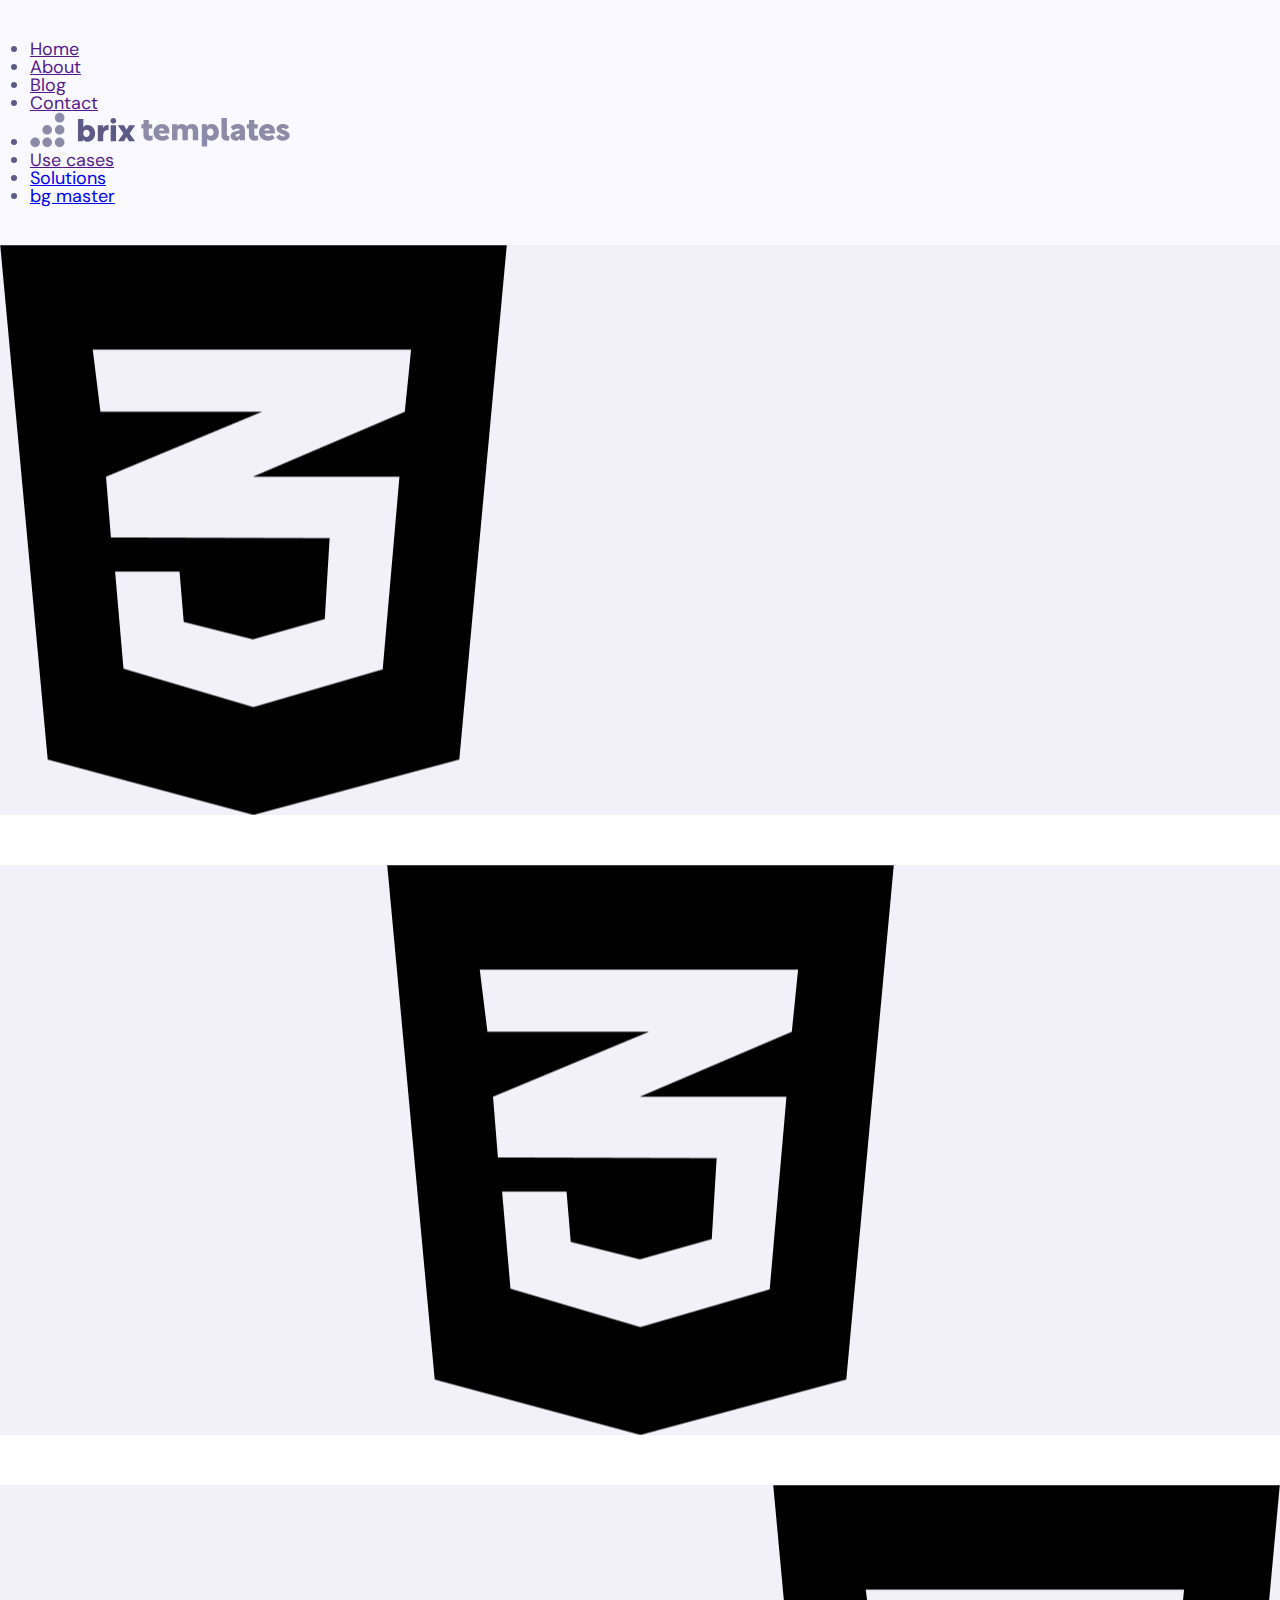
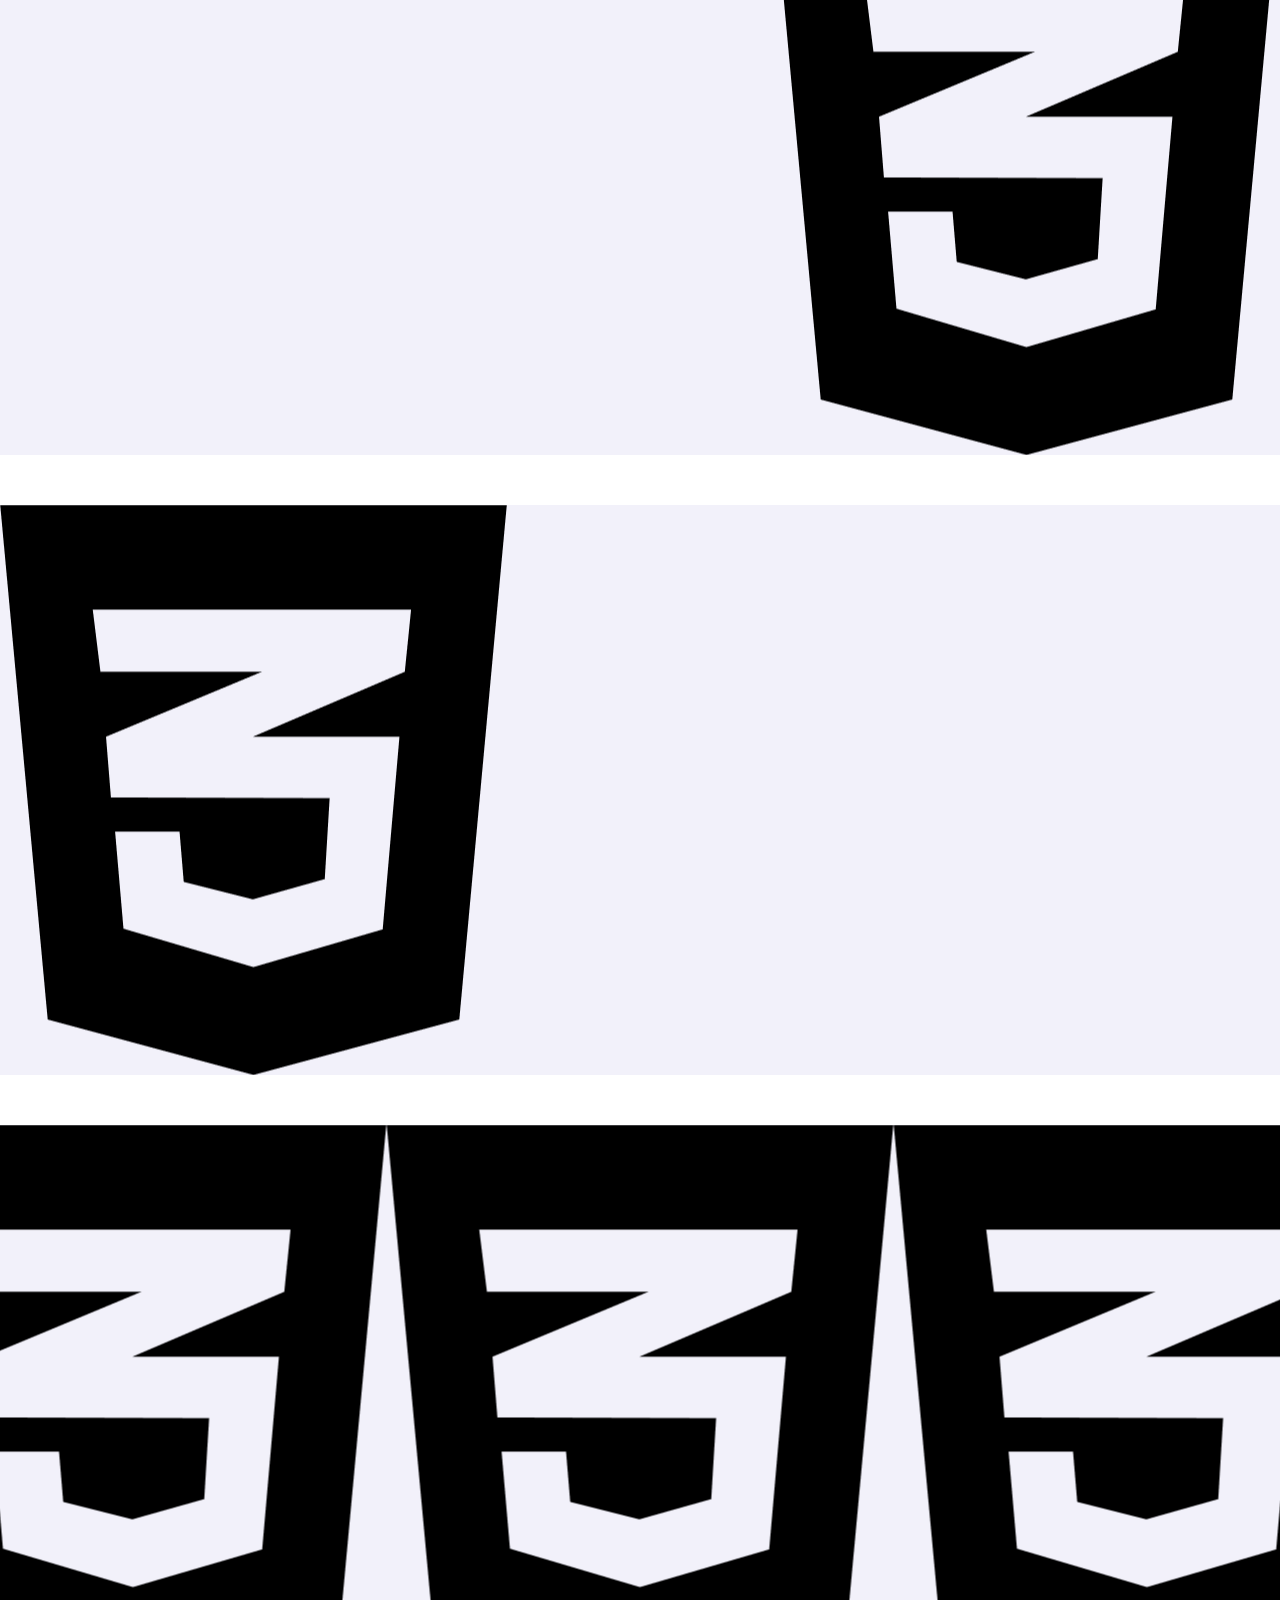
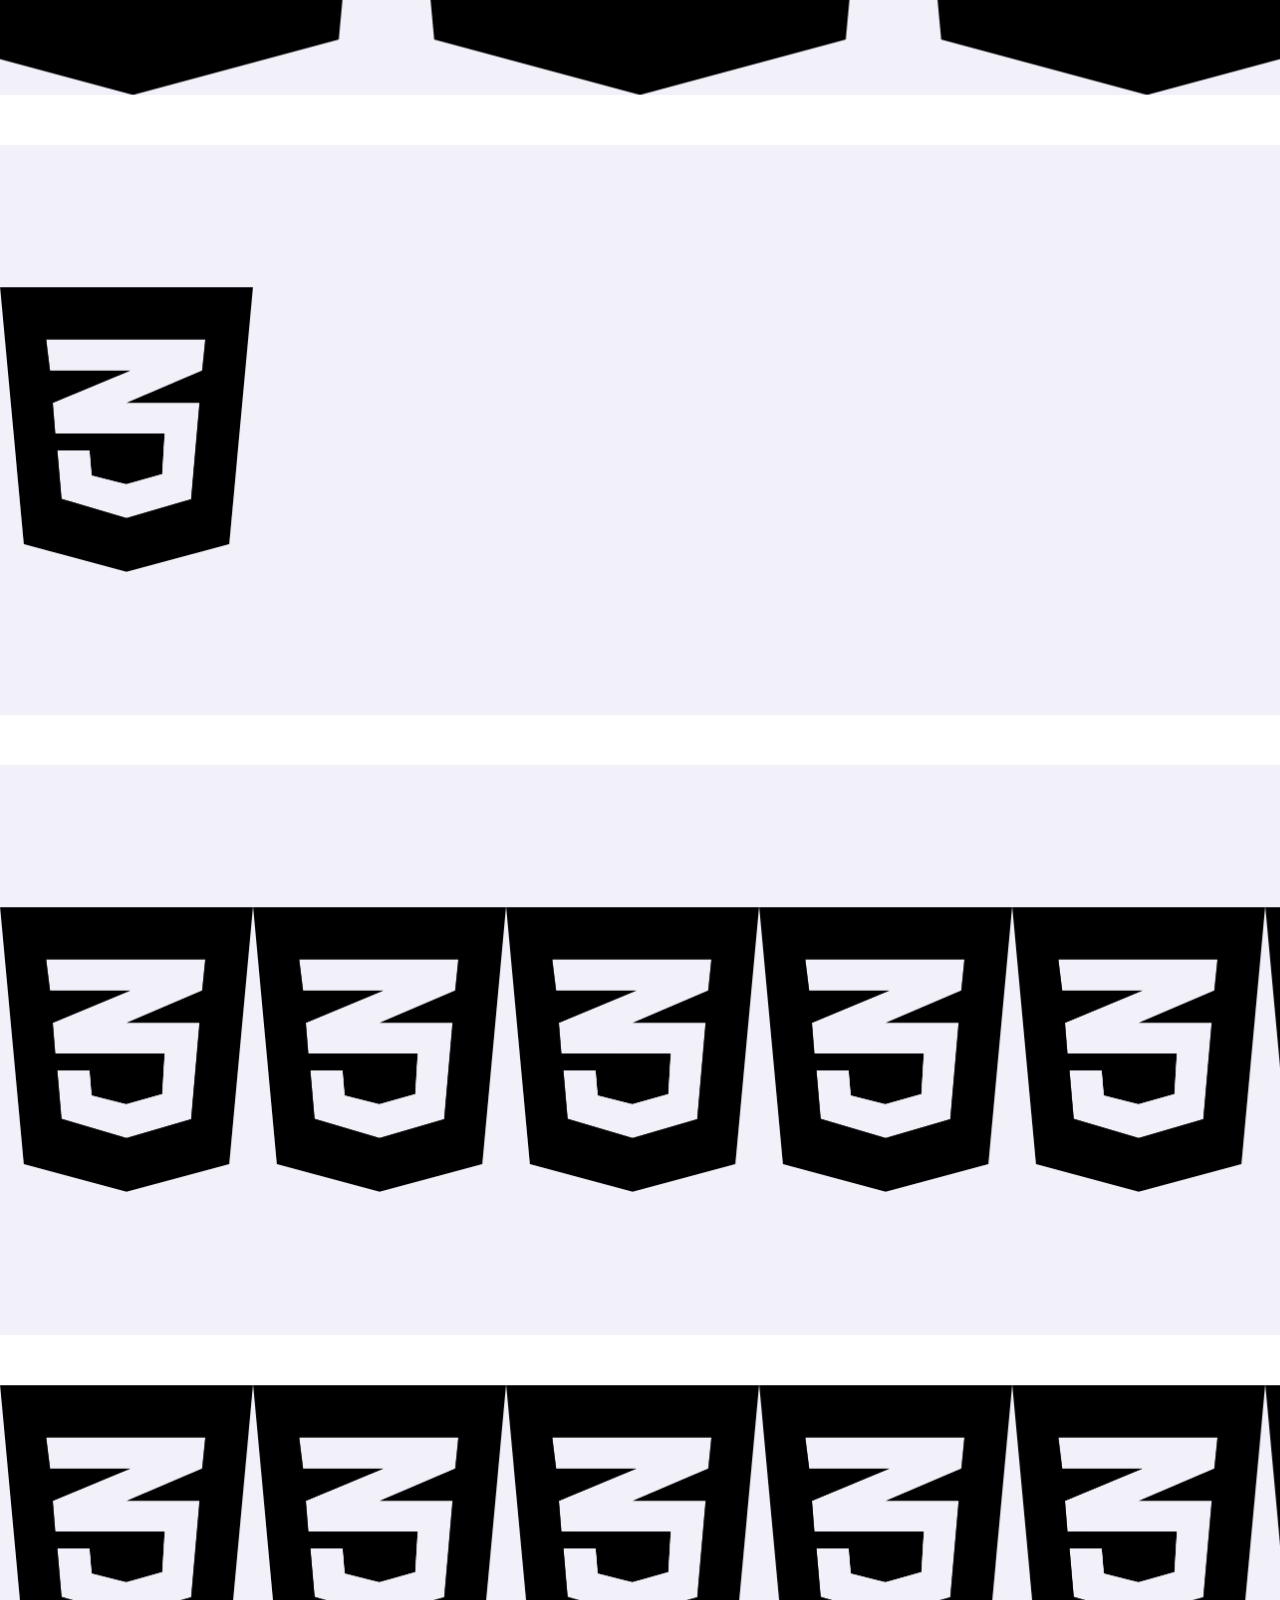
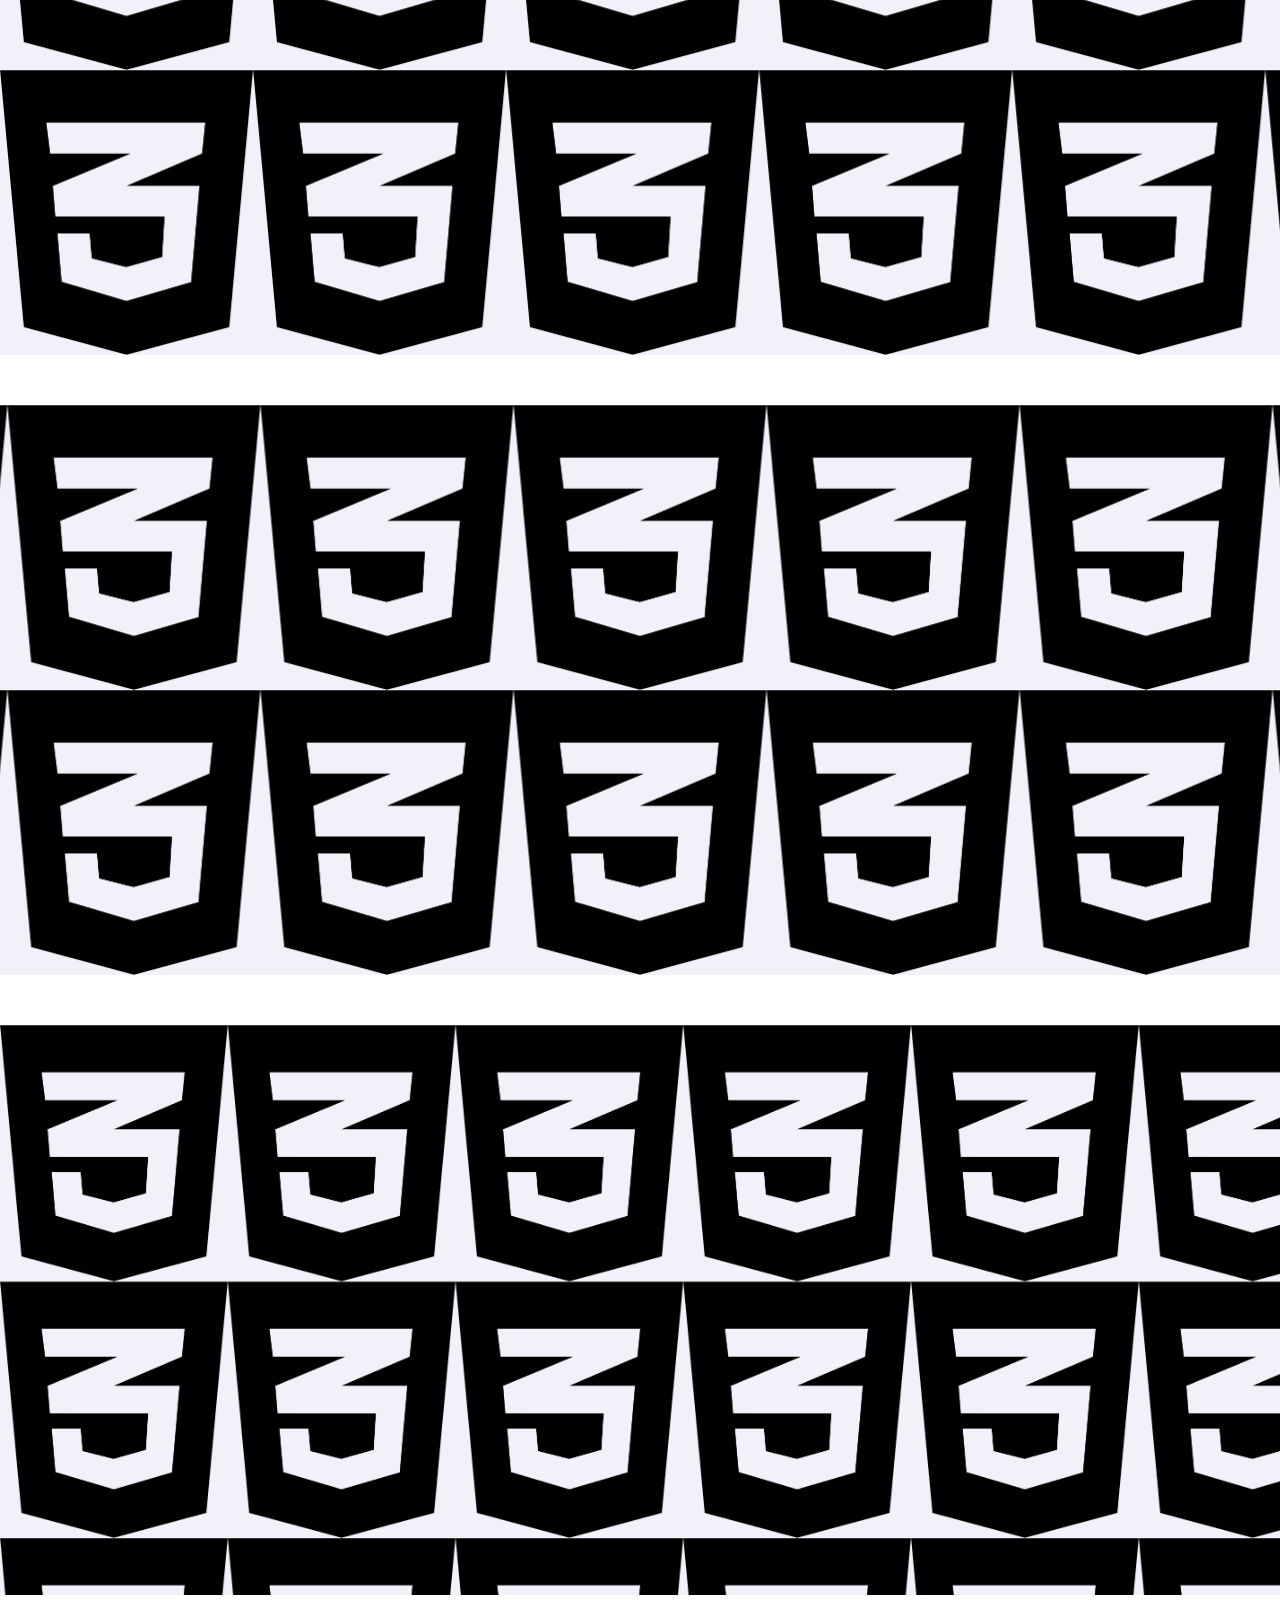
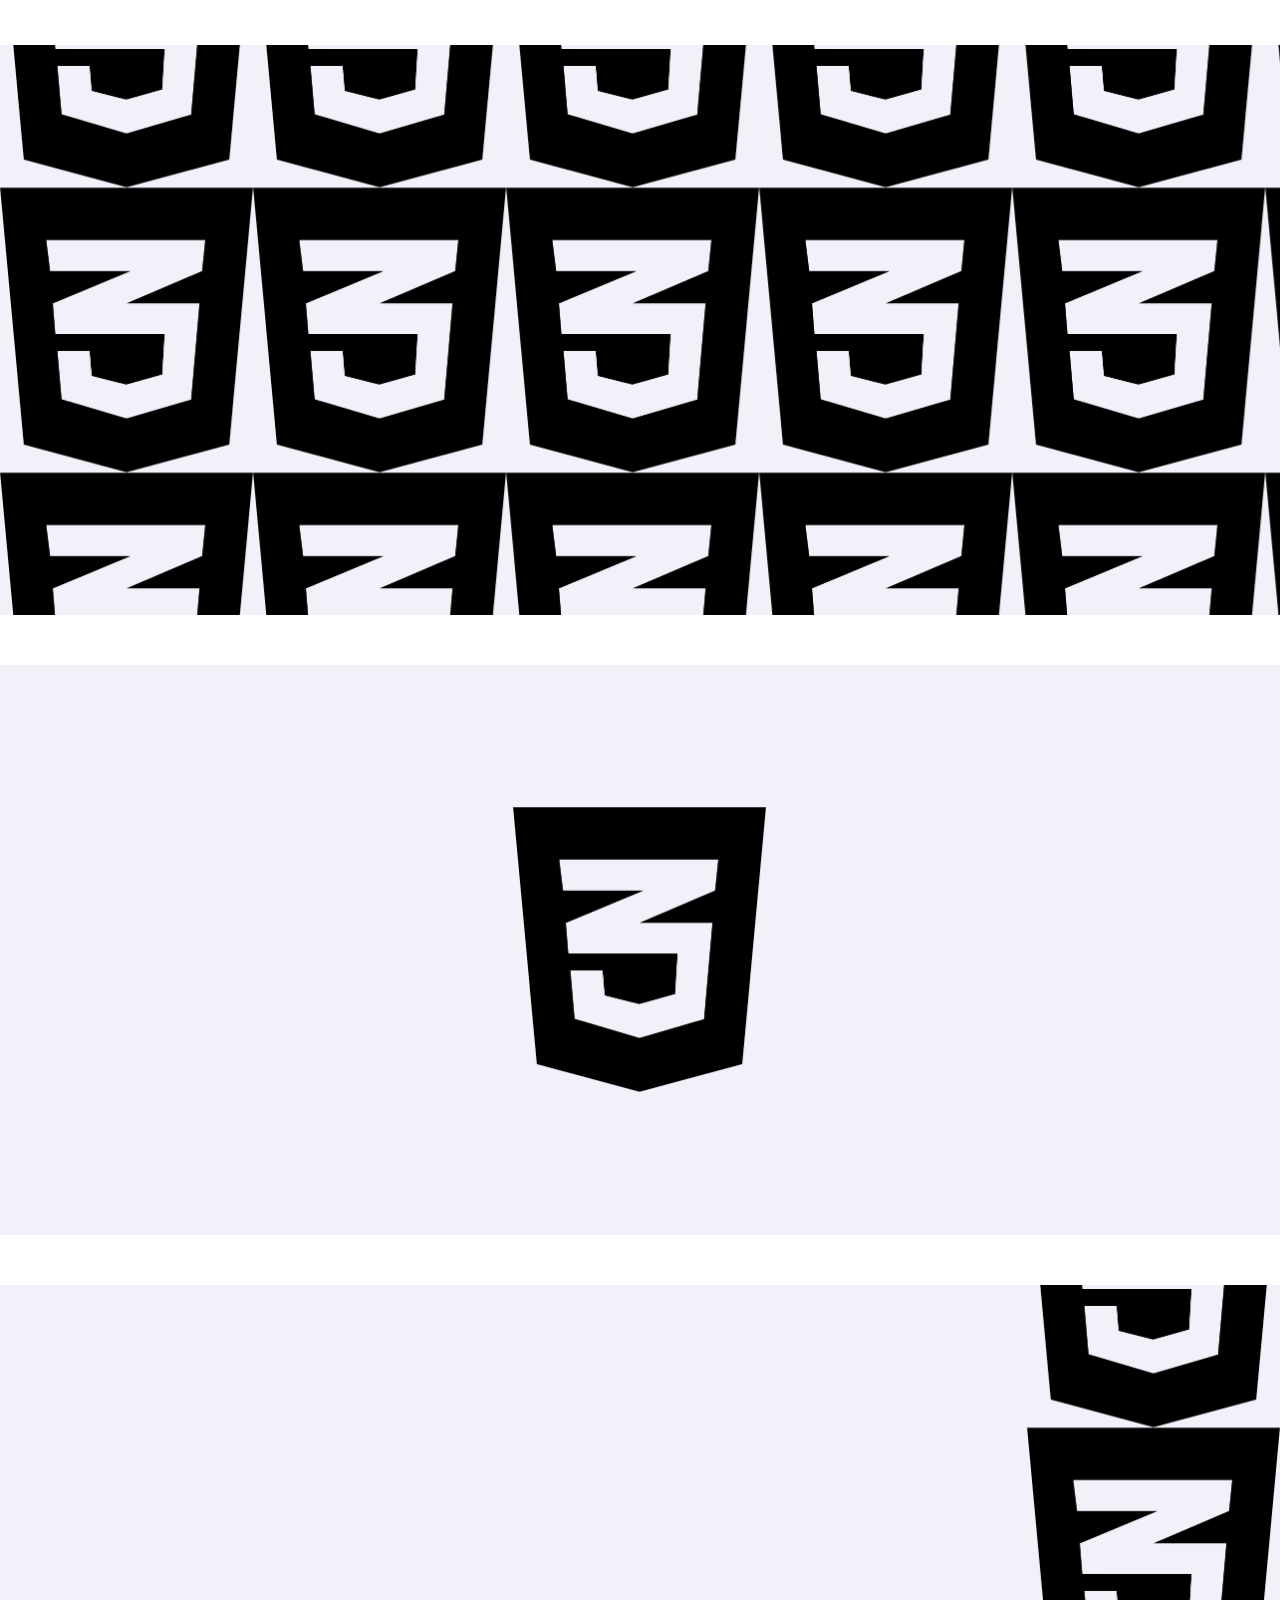
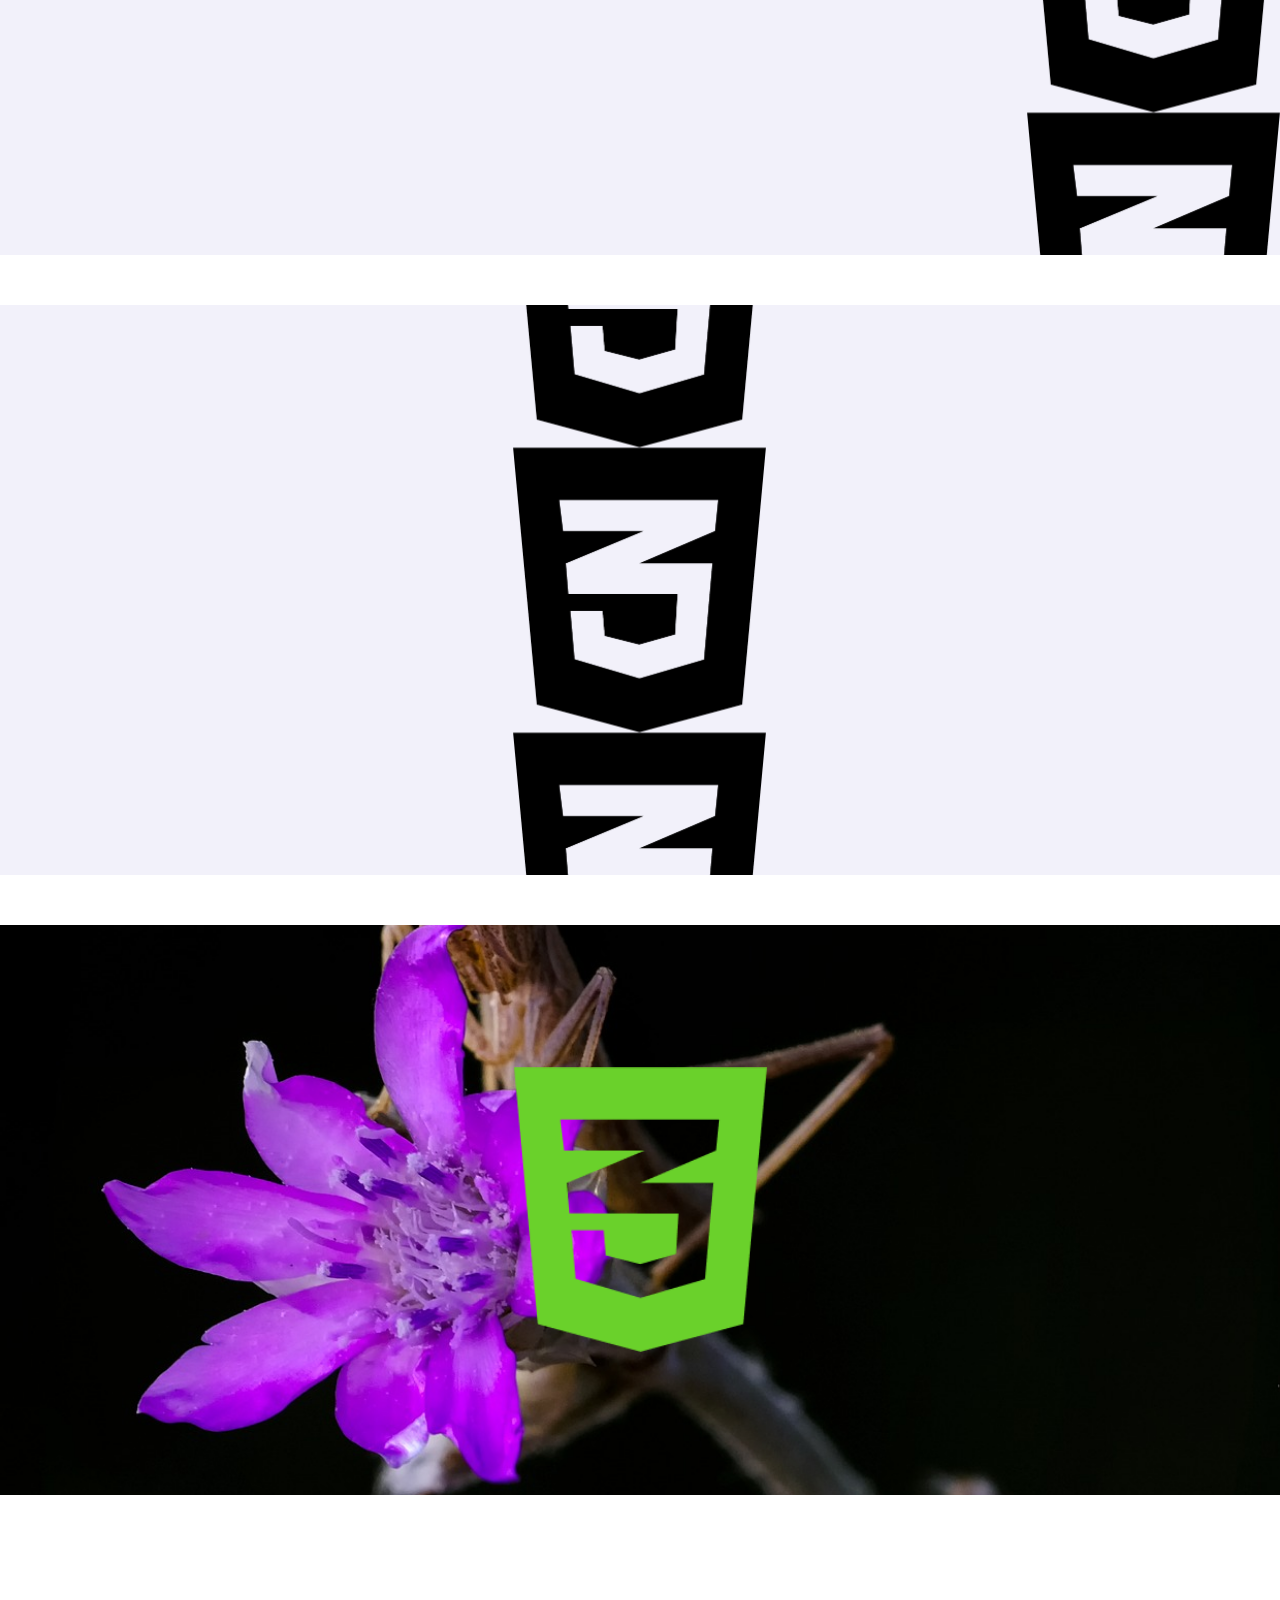
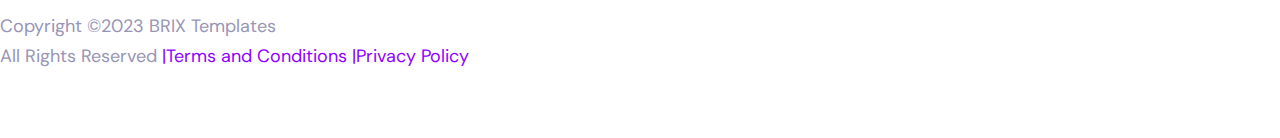
<file: background.html>
<!DOCTYPE html>
<html lang="en">
  <head>
    <meta charset="UTF-8" >
    <meta name="viewport" content="width=device-width, initial-scale=1.0" >
    <title>Document</title>
    <link rel="stylesheet" href="./styles/style.css">
    <link href="https://fonts.googleapis.com/css2?family=DM+Sans:opsz,wght@9..40,400;9..40,700&display=swap" rel="stylesheet">
    <link rel="stylesheet" href="./styles/icon.css">
  </head>
  <body class="body">
    <header class="header">
      <div class="container">
        <nav class="nav-header__nav">
          <ul class="nav-header__list">
            <div class="nav-header__list nav-header__list-left"> 
              <li class="nav-header__item"><a class="nav-header__link" href="">Home</a></li>
              <li class="nav-header__item"><a class="nav-header__link" href="">About</a></li>
              <li class="nav-header__item"><a class="nav-header__link" href="">Blog</a></li>
              <li class="nav-header__item"><a class="nav-header__link" href="">Contact</a></li>
            </div>
              <li class="nav-header__item nav-header_item__logo"> <a class="nav-header__link" href="./index.html">
              <img class="nav-header__logo" src="./images/Logo.svg" width="260" height="28" alt="Logo" ></a>
              </li>
            <div class="nav-header__list nav-header__list-right">
              <li class="nav-header__item"><a class="nav-header__link" href="">Use cases</a></li>
              <li class="nav-header__item"><a class="nav-header__link" href="./position.html">Solutions</a></li>
              <li class="nav-header__item"><a class="nav-header__link" href="./background.html">bg master</a></li>
            </div>
         </ul>
       </nav>
     </div>
    </header>
      <main class="main-container">
        <div class="background"></div>
        <div class="background bg-xl_center"></div>
        <div class="background bg-xl_right"></div>
        <div class="background "></div>
        <div class="background bg-xl_repeat"></div>
        <div class="background bg-s"></div>
        <div class="background bg-s bg-s_repeat-x"></div>
        <div class="background bg-s bg-s_repeat-inital"></div>
        <div class="background bg-s bg-s_rep bg-s_repeat-center"></div>
        <div class="background bg-s bg-s_rep bg-s_repeat-duble"></div>
        <div class="background bg-s bg-s_rep bg-s_repeat-final"></div>
        <div class="background bg-s bg-s_center"></div>
        <div class="background bg-s bg-s_repeat-y"></div>
        <div class="background bg-s bg-s_center-y"></div>
        <div class="background background_double"></div>
      </main>
      <footer class="footer">
        <div class="footer__container">
        <p class="text footer__text">Copyright &copy;2023 BRIX Templates</p>
        <p class="text footer__text">All Rights Reserved
            <a class="link footer__link"  href=""> |Terms and Conditions </a>
            <a class="link footer__link"  href=""> |Privacy Policy </a></p>
      </div>
      </footer>  
</body>
</html>
</file>
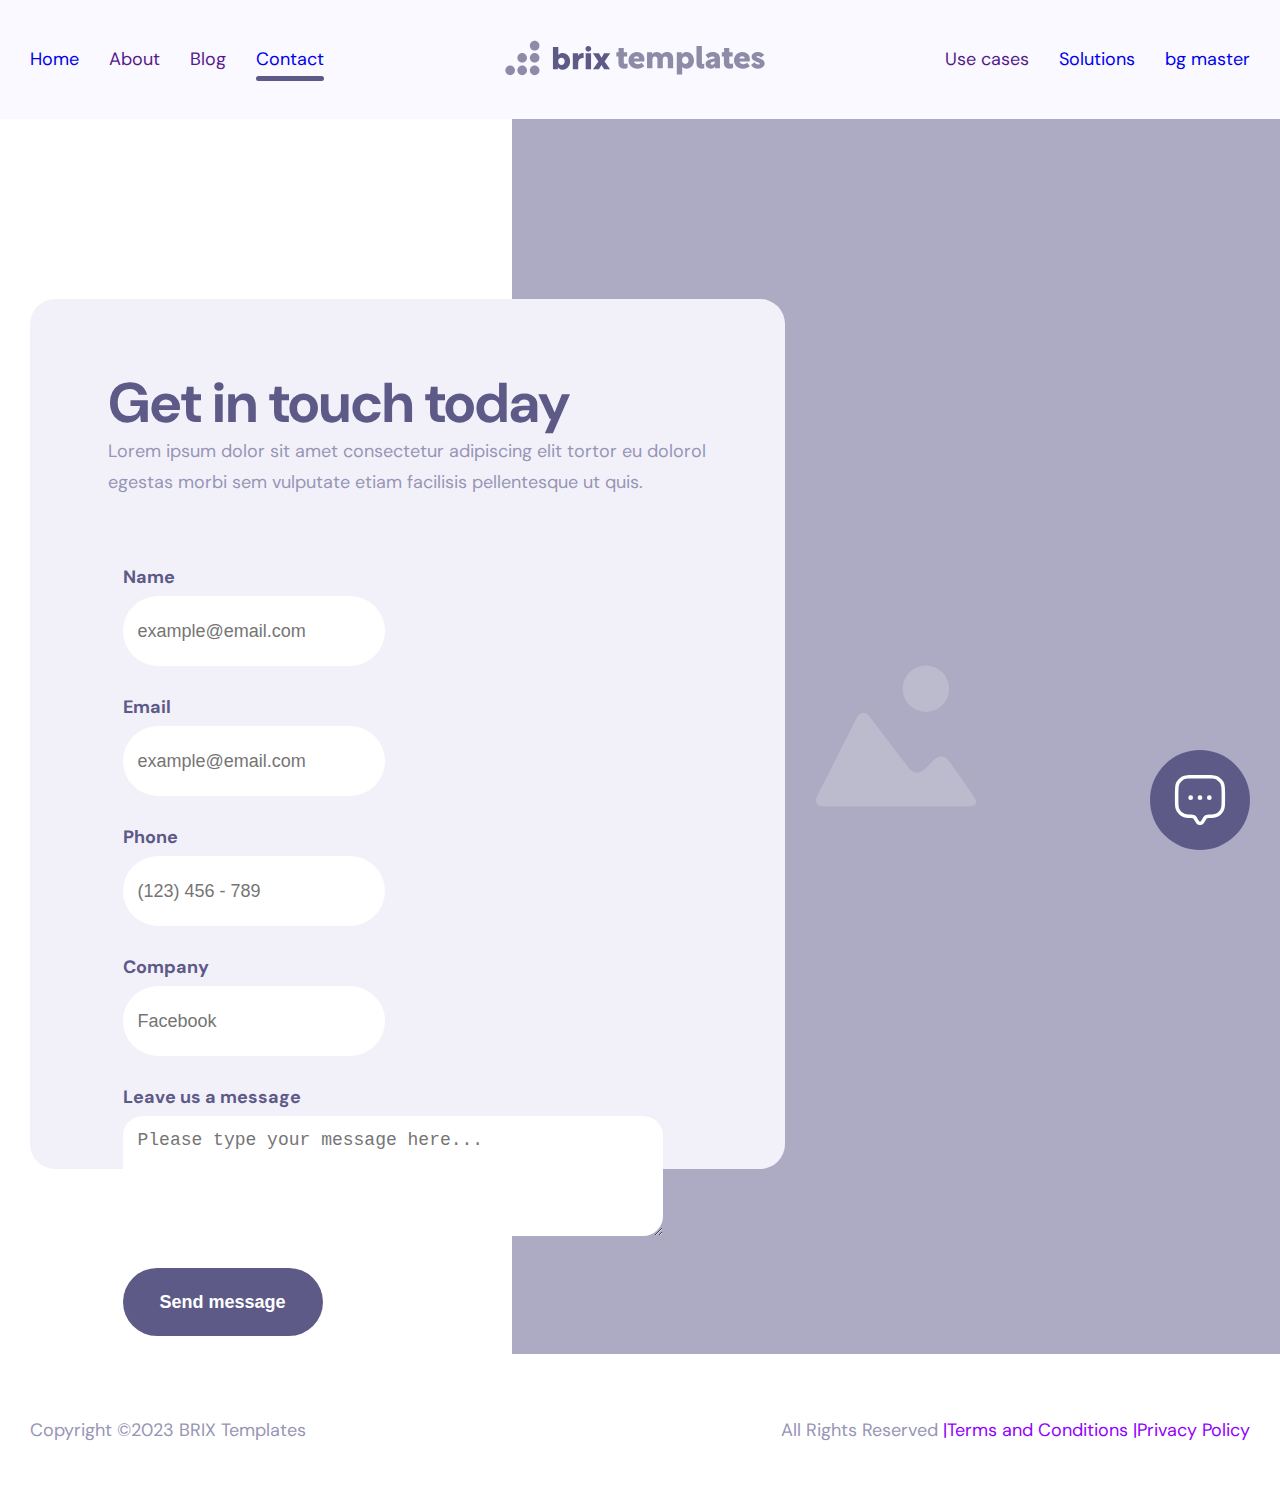
<file: form.html>
<!DOCTYPE html>
<html lang="en">
  <head>
    <meta charset="UTF-8" >
    <meta name="viewport" content="width=device-width, initial-scale=1.0" >
    <title>Form</title>
    <link rel="stylesheet" href="./styles/style.css">
    <link href="https://fonts.googleapis.com/css2?family=DM+Sans:opsz,wght@9..40,400;9..40,700&display=swap" rel="stylesheet">
    <link rel="stylesheet" href="./styles/icon.css">
  </head>
  <body class="body">
    <div class="container chat">
      <button class="chat__button">
        <svg class="chat__icon">
          <use href="./images/symbol-defs.svg#icon-chat"></use>
        </svg>
      </button>
    </div>
    <header class="header">
      <div class="container">
        <nav class="header-nav">
          <ul class="header-nav__list">
              <li class="header-nav__item">
                  <a class="header-nav__link" href="./index.html">Home</a>
              </li>
              <li class="header-nav__item">
                  <a class="header-nav__link" href="">About</a>
              </li>
              <li class="header-nav__item">
                  <a class="header-nav__link" href="">Blog</a>
              </li>
              <li class="header-nav__item">
                  <a class="header-nav__link header-nav__link_active" href="./form.html">Contact</a>              
              </li>
              <li class="header-nav__item header-nav__item_logo">
                  <a class="header-nav__link" href="./index.html">
                      <img class="header-nav__item" src="./images/Logo.svg" width="260" height="28" alt="Logo">
                  </a>
              </li>
              <li class="header-nav__item">
                  <a class="header-nav__link" href="">Use cases</a>
              </li>
              <li class="header-nav__item">
                  <a class="header-nav__link" href="./position.html">Solutions</a>
              </li>
              <li class="header-nav__item">
                  <a class="header-nav__link" href="./background.html">bg master</a>
              </li>
          </ul>
      </nav>
     </div>
    </header>
    <main class="main">
      <section class="contact">
        <div class="contact-background"></div>
        <div class="container">
          <div class="contact__content">
            <div class="contact__description">
              <h1 class="title-h1 contact__titel">Get in touch today</h1>
              <p class="text contact__text">Lorem ipsum dolor sit amet consectetur adipiscing elit tortor eu dolorol egestas morbi sem vulputate etiam facilisis pellentesque ut quis.</p>
            </div>
              <form id="contacts-form" autocomplete="off" novalidate class="contact__form">
                <div class="contact__row">
                  <label class="contact__label" for="name">Name</label>
                  <input class="contact__input" type="text" required name="name" id="name" placeholder="example@email.com">
                </div>
                <div class="contact__row">
                  <label class="contact__label" for="email">Email</label>
                  <input class="contact__input" type="email" required name="email" id="email" placeholder="example@email.com">
                </div>
                <div class="contact__row">
                  <label class="contact__label" for="phone">Phone</label>
                  <input class="contact__input" type="tel" required name="phone" id="phone" placeholder="(123) 456 - 789">
                </div>
                <div class="contact__row">
                  <label class="contact__label" for="company">Company</label>
                  <input class="contact__input" type="text" required name="company" id="company" placeholder="Facebook">
                </div>
                <div class="contact__row">
                  <label class="contact__label" for="message">Leave us a message</label>
                  <textarea class="contact__textarea" rows="5" cols="45" name="message" id="message" placeholder="Please type your message here..."></textarea>
                </div>
                  <button type="submit" class="button button__primary contact__button">Send message</button>
              </form>
          </div>
        </div>
      </section>
    </main>
    <footer class="footer">
        <div class="container">
          <div class="footer__contant">
            <p class="text footer__text">Copyright &copy;2023 BRIX Templates</p>
            <p class="text footer__text">All Rights Reserved
              <a class="link footer__link"  href=""> |Terms and Conditions </a>
              <a class="link footer__link"  href=""> |Privacy Policy </a></p>
          </div>
        </div>
      </footer> 
</body>
</html>
</file>
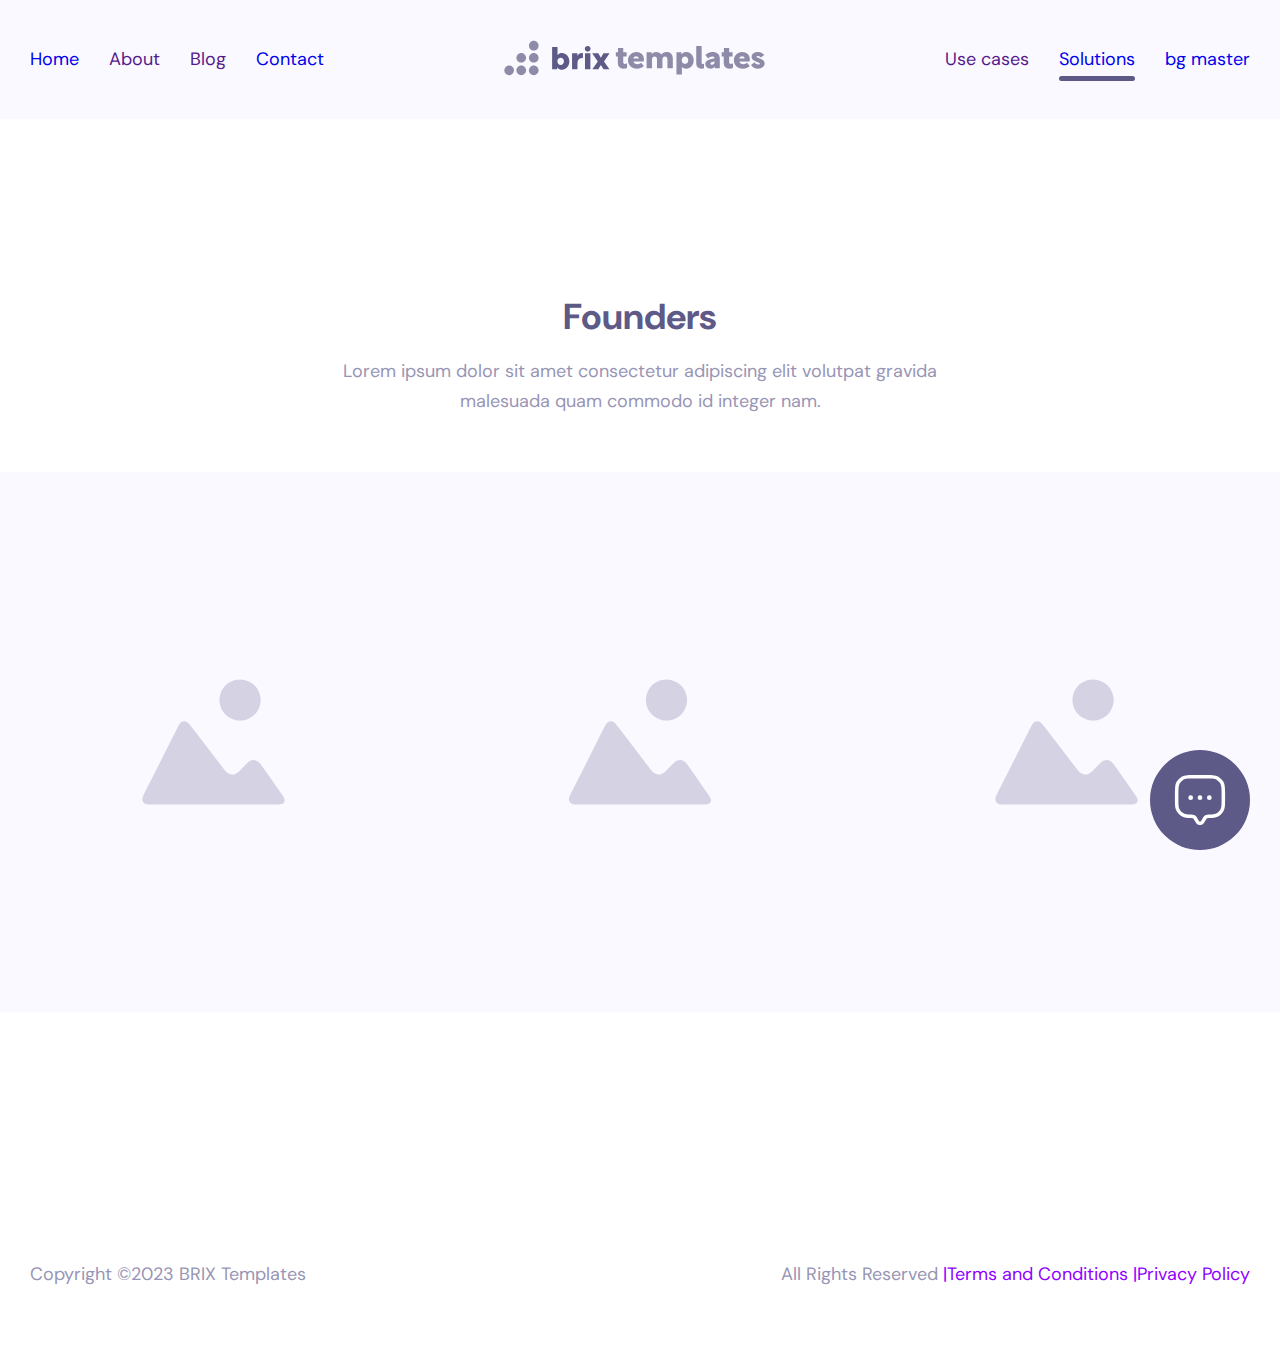
<file: position.html>
<!DOCTYPE html>
<html lang="en">
  <head>
    <meta charset="UTF-8" >
    <meta name="viewport" content="width=device-width, initial-scale=1.0" >
    <title>Document</title>
    <link rel="stylesheet" href="./styles/style.css">
    <link href="https://fonts.googleapis.com/css2?family=DM+Sans:opsz,wght@9..40,400;9..40,700&display=swap" rel="stylesheet">
    <link rel="stylesheet" href="./styles/icon.css">
  </head>
  <body class="body">
      <div class="container chat">
        <button class="chat__button">
          <svg class="chat__icon">
            <use href="./images/symbol-defs.svg#icon-chat"></use>
          </svg>
        </button>
      </div>
    <header class="header">
      <div class="container">
        <nav class="header-nav">
          <ul class="header-nav__list">
              <li class="header-nav__item">
                  <a class="header-nav__link" href="./index.html">Home</a>
              </li>
              <li class="header-nav__item">
                  <a class="header-nav__link" href="">About</a>
              </li>
              <li class="header-nav__item">
                  <a class="header-nav__link" href="">Blog</a>
              </li>
              <li class="header-nav__item">
                  <a class="header-nav__link" href="./form.html">Contact</a>              
              </li>
              <li class="header-nav__item header-nav__item_logo">
                  <a class="header-nav__link" href="./index.html">
                      <img class="header-nav__logo" src="./images/Logo.svg" width="261" height="34" alt="Logo">
                  </a>
              </li>
              <li class="header-nav__item">
                  <a class="header-nav__link" href="">Use cases</a>
              </li>
              <li class="header-nav__item">
                  <a class="header-nav__link header-nav__link_active" href="./position.html">Solutions</a>
              </li>
              <li class="header-nav__item">
                  <a class="header-nav__link" href="./background.html">bg master</a>
              </li>
          </ul>
      </nav>
      </div>   
    </header>
    <main class="main">
          <section class="founders">
              <div class="founder__container">
                  <div class="founders__content">
                        <h1 class="title-h2 founders__titel">Founders</h1>
                        <p class="text founders__text">Lorem ipsum dolor sit amet consectetur adipiscing elit volutpat gravida malesuada quam commodo id integer nam.</p>
                      <div class="founders__cards-container">
                        <div class="founders__items">
                          <a class="founders__item" href="">
                              <img class="founders__image" src="./images/founders-placeholder.svg" width="480" height="608" alt="founders-placeholder">
                            <div class="founders__cover">
                                <div class="founders__deskription-title-h3">
                                  <h3 class="title-h3 founders__title-h3">Sophie Moore</h3>
                                </div>
                                <div class="founders__deskription-title-h4">
                                  <h4 class="title-h4 founders__title-h4">Ceo & Co-Founder</h4>
                                </div>
                            </div>
                          </a>
                            <a class="founders__item" href="">
                                <img class="founders__image" src="./images/founders-placeholder.svg" width="480" height="608" alt="founders-placeholder">
                              <div class="founders__cover">
                                <div class="founders__deskription-title-h3">
                                  <h3 class="title-h3 founders__title-h3">Sophie Moore</h3>
                                </div>
                                <div class="founders__deskription-title-h4">
                                  <h4 class="title-h4 founders__title-h4">Ceo & Co-Founder</h4>
                                </div>
                              </div>
                            </a>
                              <a class="founders__item" href="">
                                  <img class="founders__image" src="./images/founders-placeholder.svg" width="480" height="608" alt="founders-placeholder">
                                <div class="founders__cover">
                                  <div class="founders__deskription-title-h3">
                                    <h3 class="title-h3 founders__title-h3">Sophie Moore</h3>
                                  </div>
                                  <div class="founders__deskription-title-h4">
                                    <h4 class="title-h4 founders__title-h4">Ceo & Co-Founder</h4>
                                  </div>
                                </div>
                              </a>
                        </div>
                      </div>
                  </div>
              </div>
          </section>
    </main>
    <footer class="footer">
        <div class="container">
          <div class="footer__contant">
            <p class="text footer__text">Copyright &copy;2023 BRIX Templates</p>
            <p class="text footer__text">All Rights Reserved
              <a class="link footer__link"  href=""> |Terms and Conditions </a>
              <a class="link footer__link"  href=""> |Privacy Policy </a></p>
          </div>
      </div>
      </footer>
</file>
<file: styles/style.css>
:root {
    --primary-color: #5D5A88;
    --secondary-color: #9795B5;
    --nav-height: 50px;
}

* {
    box-sizing: border-box;
    margin: 0;
    padding: 0;
}

body {
    background-color: #FFFFFF;
    font-size: 18px;
    color: var(--primary-color);
    font-family: "DM Sans", Arial, sans-serif;
    margin: 0;
}

.container {
    width: 100%;
    max-width: 1250px;
    margin: 0 auto;
    padding-left: 15px;
    padding-right: 15px;
}

.title-h1 {
    color: var(--primary-color);
    font-size: 56px;
    line-height: 1.2;
    font-weight: 700;
}

.title-h2 {
    color: var(--primary-color);
    font-size: 36px;
    line-height: 1.3;
    font-weight: 700;
}

.title-h3 {
    color: var(--primary-color);
    line-height: 1.4;
    font-weight: 700;
}

.title-h4 {
    color: var(--primary-color);
    font-size: 18px;
    font-weight: 500;
    line-height: 1;
    text-align: center;
}

img {
    max-width: 100%;
    height: auto;
}

.link {
    color: #ADABC3;
    font-size: 18px;
    font-weight: 400;
    line-height: 1.7; 
    text-decoration: none;  
}

.link:visited {
    color: #8F00FF9E;
}

.link:hover {
    color: var(--primary-color);
}

.link:active {
    color: #1500FF;
}


.button {
    display: inline-block;
    padding: 25px 35px;
    border-radius: 40px;
    text-align: center;
    text-decoration: none;
    line-height: 1;
}

.chat {
    display: flex;
    justify-content: end;
}

.chat__button {
    position: fixed;
    bottom: 50px;
    background-color: var(--primary-color);
    border-radius: 60px;
    border: none;
    width: 100px;
    height: 100px;
    display: flex;
    justify-content: center;
    align-items: center;
    z-index: 100;
}

.chat__icon {
    fill: currentColor;
    color: #FFFFFF;
    width: 56px;
    height: auto;
}



.header {
    position: sticky;
    top: 0;
    background-color: #F9F9FF;
    line-height: 1;
    padding-top: 40px;
    padding-bottom: 40px;
    z-index: 100;
}


.header-nav__list {
    display: flex;
    align-items: center;
    gap: 30px;
    list-style: none;
    width: 100%
}


.header-nav__item_logo {
    flex: 1;
    text-align: center;
}

.header-nav__link {
    text-decoration: none;
}

.header-nav__link:hover {
    color: #1500FF;   
}

.header-nav__link:active{
    color: #000;
}

.header-nav__link{
    position: relative;
}

.header-nav__link::after, .header-nav__link_active::after {
    content: "";
    position: absolute;
    bottom: -10px;
    left: 0;
    width: 100%;
    height: 5px;
    border-radius: 100px;
    background-color: var(--primary-color);
}

.header-nav__link::after {
    transform: scaleX(0);
}


.header-nav__link_active::after {
    transform: scaleX(1);
    background-color: var(--primary-color);
}

.header-nav__link:hover::after {
    transition-duration: 200ms;
    transform: scaleX(1);
    background-color: #1500FF;
}


.header-nav__link:active::after {
    background-color: #000;
}

.hero {
    background-color: #FFF;
    padding: 120px 0;
}

.hero__content {
    display: flex;
    width: 100%;
    flex-direction: row-reverse;
    align-items: center;
    padding: 15px;
}

.hero__image-container {
     width: 50%;
     line-height: 0;
}

.hero__image {
    max-width: 100%;
    height: auto;

}

.hero__title {
    margin-bottom: 16px;
    width: 585px;
}

.hero__text {
    margin-bottom: 50px;
}

.hero-description {
    width: 50%;
    margin-left: 80px;
}

.button__primary {
    width: 200px;
    background-color: var(--primary-color);
    color: #FFFFFF;
    border: none;
    font-weight: 700;
    margin-right: 24px;
}

.button__icon-hero {
    position: relative;
    fill: currentColor;
    color: #FFFFFF;
    margin-left: 8px;
}

.button__icon-hero {
    position: absolute;
    transition: transform 150ms linear;
    transform: translateX(0);
}


.button__primary:hover {
    background-color: #5F5C7F;
}

.button__icon-hero:hover {
    transform: translateX(10px);
}


.button__primary:active {
    background-color: #A4A2C4;
}

.button__icon-hero:active {
    transform: translateX(20px);
}


.button_sacondary {
    background-color: transparent;
    color: var(--primary-color);
    border: 1.5px solid var(--primary-color);
    font-size: 18px;
    font-weight: 400;
    line-height: 1;   
}

.button_sacondary:hover {
    background-color: #F6F5FF;
}

.button_sacondary:active {
    background-color: #EFEEFB;
}

.text {
    color: var(--secondary-color);
    font-size: 18px;
    line-height: 1.7;
    font-weight: 400;
}

.clients {
    background-color: #F9F9FF;
    padding: 100px 0 155px;
}


.clients__list {
    display: flex;
    justify-content: space-between;
    align-items: center;
    flex-wrap: wrap;
    gap: 80px
}

.clients__item {
    display: flex;
    align-items: flex-start;
    list-style: none;
}

.clients__titel {
    color: #1E285F;
    margin-bottom: 16px;
    width: 510px;
}

.clients__text {
    margin-bottom: 120px;
}

.numbers{
    padding: 175px 0;
}

.numbers__content {
    display: flex;
    justify-content: space-between;
    align-items: center;
}


.numbers__title {
    margin-right: 160px;
    width: 100%;
    max-width: 250px;
}

.numbers__list{
    display: flex;
    flex-wrap: wrap;
    width: 800px;
    border: 1px solid #D4D2E3;
    border-radius: 15px;
}

.numbers__item {
    display: flex;
    flex-direction: column;
    flex-wrap: wrap;
    justify-content: center;
    width: 50%;
    min-height: 270px;
	text-align: center;
    padding: 10px;
}

.numbers__item:nth-child(2n-1) {
	border-right: 1px solid #D4D2E3;
}

.numbers__item:nth-child(2n+3),
.numbers__item:nth-child(2n+4) {
	border-top: 1px solid #D4D2E3;
}

.numbers__text {
    color: var(--primary-color);
    font-size: 44px;
    font-weight: 700;
    line-height: 1.2;
}

.light {
    color: #BCBACD;
}

.numbers__title-h3 {
    text-align: center;
    font-size: 24px;
    line-height: 1.4;
}

.numbers__text {
    margin-bottom: 5px;
}

.get-started {
    background-color: #F2F1FA;
}

.get-started__content {
    width: 100%;
   display: flex;
   justify-content: space-between;
   align-items: center;
}

.get-started__button {
    display: flex;
    align-items: flex-end;
    gap: 25px;
    margin-bottom: 40px;
}

.get-started__title {
    max-width: 530px;
    margin-bottom: 16px;
    margin-right: 150px;
}

.get-started__text {
    max-width: 530px;
    color: var(--secondary-color);
    margin-right: 110px;
    margin-bottom: 40px;
}

.get-started__image-container {
    width: 50%;
    line-height: 0;
}

.get-started__image {
    max-width: 100%;
    height: auto;
}

.button_m {
    background-color: var(--primary-color);
    color: #FFFFFF;
    padding: 30px 55px;
    border: none;
    border-radius: 50px;
    font-size: 20px;
    line-height: 1;
    font-weight: 700;
    margin: 0;
    
}

.button_m:hover {
    background-color: #5F5C7F;
}

.button_m:active {
    background-color: #A4A2C4;  
}

.button_sacondary-m {
    background-color: transparent;
    color: var(--primary-color);
    border:1.5px solid var(--primary-color);
    padding: 30px 55px;
    font-weight: 400;
    line-height: 1;
    margin: 0;
}

.button_sacondary-m:hover {
    background-color: #F6F5FF;
}

.button_sacondary-m:active {
    background-color: #EFEEFB;  
}

.team {
    padding-top: 175px;
    padding-bottom: 195px;
    background-color: #fff;
}

.team__description {
    max-width: 620px;
    text-align: center;
    margin: 0 auto;
}

.team__title {
    margin-bottom: 16px;
}

.team__text-main{
    margin-bottom: 60px;
}

.team__members {
    display: flex;
    flex-wrap: wrap;
    gap: 30px;
}

.team__members-card { 
    width: calc(33.33% - 20px);
    text-align: center;
    border-radius: 20px;
    border: 1px solid #D4D2E3; 
    overflow: hidden;
}

.team__image {
    margin-bottom: 40px;
}

.team__title-h3 {
    text-align: center;
    margin-bottom: 7px;
}

.team__title-h4 {
    margin-bottom: 16px;
    letter-spacing: 1.8px;
    text-transform: uppercase;
    font-weight: 500;
    line-height: 1.1;
}

.team__text {
    margin-bottom: 40px;
    padding: 30px;
}

.team__title_one {
    margin-bottom: 40px;
}

.team__text_one {
    margin-bottom: 75px;
}

.team__members-icon {
	display: flex;
	justify-content: center;
	gap: 15px;
    margin-bottom: 55px;
	
}

.team__icon {
    fill: currentColor;
    color: #8d8ba7;
    width: 18px;
    height: 18px;
}

.team__icon:hover {
    color: #F2F1FA;
}

.team__icon:active {
    color: #FFFFFF;
}

.team__link {
	width: 36px;
	height: 36px;
	background-color: #F2F1FA;
	border-radius: 8px;
    display: flex;
    justify-content: center;
    align-items: center;
}

.team__link:hover {
    background-color: #5F5C7F;
}

.team__link:active {
    background-color: #A4A2C4;
}

.data-section {
    background-color: #FFF;
    padding: 40px 0;
}
.data-section__titel {
    margin-bottom: 122px;
}

.table {
	width: 100%;
	margin: 120px 0 90px;
	text-align: left;
	line-height: 1.5;
	background-color: #fff;
	border-collapse: collapse;
	border-color: #DDDFE1;
}

.table__thead,
.table__tfoot {
    color: #464A53;
    font-size: 15px;
    line-height: 3;
    font-weight: 400; 
}

.table__header {
    padding: 10px 20px;
}

.table__tbody {
    color: #6A707E;
    font-size: 13px;
    line-height: 1.5;
    font-weight: 400;
}

.table__data {
    padding-left: 15px;
    padding-right: auto;
}

.table__tbody .table__data:nth-child(2),
.table__tbody .table__data:nth-child(5) {
    color: #ABAFB3;
    padding: 20px;  
}

.table__tbody .table__row-1,
.table__tbody .table__row-3 {
    background-color: #FAFAFA;
    padding: 20px;
}

.table__tfoot .table__row-foot {
    background-color: #FAFAFA;
}

.video {
    padding: 100px 0;
}

.video__content {
    display: flex;
    justify-content: space-between;
    align-items: center;
}

.video__player-col {
    width: 50%;
    line-height: 0;
}

.video__player {
    width: 100%;
    height: auto;
    border-radius: 25px 0 0 25px;
}

.video__info {
    width: 50%;
    max-width: 540px;
}

.video__titel {
    margin-bottom: 10px;
}

.video_titel-center {
    text-align: center;
    margin-bottom: 30px;
}

.video__text {
    font-size: 22px;
    font-weight: 400;
    margin-bottom: 40px;
}

.through {
    text-decoration: line-through;
}

.italic {
    font-style: italic;
}

.italic-bold {
    font-style: italic;
    font-weight: 500;
}

.bold {
    font-weight: 700;
}

.cards {
    padding: 150px 0;
}

.cards__info {
    width: 610px;
    height: auto;
    margin: 0 300px 50px;
    text-align: center;
}

.cards__items {
    display: flex;
    gap: 30px;
}

.cards__main-item {
    max-width: 50%;
    min-height: 565px;
    border-radius: 20px;
    background: #F2F1FA;
    display: flex;
    flex-direction: column;
    align-items: center;
    justify-content: flex-end;
    padding: 60px 100px;
}

.cards__image-main {
    text-align: center;
    margin-bottom: 130px;
    
}

.cards__list {
    display: flex;
    flex-wrap: wrap;
    gap: 30px;
    width: calc(50% - 15px);
}

.cards__item {
    display: flex;
    flex-direction: row-reverse;
    justify-content: space-around;
    align-items: center;
    max-width: 100%;
    border-radius: 20px;
    background: #F2F1FA;
    padding: 60px 50px;
}

.cards__item_top {
    width: 100%;
    margin-right: 100px;
}

.cards__item-bottom {
    width: 100%;
    margin-right: 100px;
}

.button__icon {
    fill: currentColor;
    color: #8D8BA7;
    margin-left: 6px;
}

.button__icon:hover {
    color: var(--primary-color);
}

.button__icon:active {
    color: #1500FF;
}

.cards__title-h3 {
    margin-bottom: 16px;
}

.cards__text {
    margin-bottom: 35px;
}

.cards_titel-main {
    margin-bottom: 16px;
}

.cards_titel-center {
    margin-bottom: 16px;
}

.cards__text-center {
    margin-bottom: 30px;
    text-align: center;
}

.cards__link {
    color: #8D8BA7;
    text-align: center;
    font-size: 18px;
    line-height: 1;
    font-weight: 700;
    text-decoration: none;
}

.cards__link:hover {
    color: var(--primary-color);
}

.cards__link:active {
    color: #1500FF;
}

.footer {
    color: var(--secondary-color);
    padding: 66px 0;
}

.footer__contant {
    display: flex;
    justify-content: space-between;
}


/*background*/


.background {
    height: 570px;
    background-color: #F2F1FA;
    background-image: url(../images/css.png);
    background-repeat: no-repeat;
    background-position: left center;
    margin-bottom: 50px;
}

.bg-xl_center {
    background-position: center;
}

.bg-xl_right {
    background-position: right center; 
}

.bg-xl_repeat {
    background-repeat: repeat;
    background-position: center;
}

.bg-s {
    background-position: left;
    background-size: auto 50%;
}

.bg-s_repeat-x {
    background-size: auto 50%;
    background-repeat: repeat-x
}

.bg-s_repeat-inital  {
    background-repeat: repeat;
    background-position: initial;
}

.bg-s_rep{
    background-repeat: initial;
}

.bg-s_repeat-center {
    background-position: top center;
}

.bg-s_repeat-duble {
    background-repeat: repeat;
    background-position: top left ;
    background-size: auto 45%;
}

.repeat-final{
    background-position: center;
}

.bg-s_center {
    background-repeat: no-repeat;
    background-position: center;
}

.bg-s_repeat-y {
    background-repeat: repeat-y;
    background-position: right;
}

.bg-s_center-y {
    background-repeat: repeat-y;
    background-position: center;   
}

.background_double {
    background-image: url(../images/green.png), url(../images/mantis.png);
    background-position: center, center;
    background-size: auto 50%, 100% auto;
}


/*position*/

.founders {
    padding-top: 175px;
    padding-bottom: 175px;
}

.founder__container {
    width: 100%;
    max-width: 1630px;
    margin: 0 auto;
}

.founders__content {
    display: flex;
    flex-direction: column;
    align-items: center;
} 

.founders__titel {
    margin-bottom: 15px;
}

.founders__text {
    max-width: 610px;
    text-align: center;
    margin-bottom: 55px;
}

.founders__items {
    display: flex;
    align-items: center;
}

.founders__image {
    max-width: 100%;
}

.founders__item {
    max-width: 480px;
    position: relative;
}

.founders__cover {
    position: absolute;
    top: 0;
    left: 0;
    width: 100%;
    height: 100%;   
    background: rgba(255, 255, 255, 0.77);
    padding: 15px;
    display: flex;
    flex-direction: column;
    justify-content: center;
    align-items: center;
    opacity: 0;
    transition: opacity transform;
    transition-duration: 200ms;
    transition-timing-function: ease-in;
}


.founders__cover {
     .founders__title-h3 {
        transition: transform 200ms ease-in;
        transform: translateY(-50px);
        }
        
    .founders__title-h4 {
        transition: transform 200ms ease-in;
        transform: translateY(50px);
        }
        
}

.founders__item:hover .founders__cover {
    opacity: 1;
    .founders__title-h3  {
        transition: transform 200ms ease-in;
        transform: translateY(0);
    }
}

.founders__item:hover .founders__cover .founders__title-h4 {
    opacity: 1;
    transition: transform 200ms ease-in 200ms;
    transform: translateY(0);
}

/*form*/

.contact {
    padding-top: 180px;
    padding-bottom: 180px;
    position: relative;
}

.contact-background {
    position: absolute;
    top: 0;
    right: 0;
    z-index: -1;
}
.contact-background {
    width: 60%;
    height: 1235px;
    background-color: #ADABC3;
    background-image: url(../images/contact-bacground.png);
    background-repeat: no-repeat;
    background-position: center;
    
}
    
.contact__content {
    padding-top: 70px;
    padding-bottom: 70px;
    width: 100%; 
    max-width: 755px;
    height: 870px;
    border-radius: 25px;
    background-color: #F2F1FA;
    display: flex;
    align-items: center;
    flex-direction: column;
    position: relative;
    z-index: -1;
}

.contact__description {
    width: 100%;
    max-width: 600px;
}

.contact__title {
    margin-bottom: 15px;
}

.contact__text {
    margin-bottom: 56px;
}

.contact__form {
    width: 100%;
    max-width: 600px;
    display: flex;
    flex-wrap: wrap;
    padding: 15px;
}

.contact__row {
    display: flex;
    flex-direction: column;
    margin-right: 24px;
    margin-bottom: 32px;
}

.contact__textarea {
    border: none;
    border-radius: 20px;
    background-color: #FFFFFF;
    color: #ADABC3;
    font-size: 18px;
    font-weight: 400;
    line-height: 1;
    padding: 15px;
}

.contact__label {
    font-size: 18px;
    font-weight: 700;
    line-height: 1;
    margin-bottom: 10px;
}

.contact__input {
    border: none;
    border-radius: 50px;
    background-color: #FFFFFF;
    color: #ADABC3;
    width: 100%;
    max-width: 280px;
    height: 70px;
    padding: 15px;
    font-size: 18px;
    font-weight: 400;
    line-height: 1;
}

.contact__button {
    border: none;
    font-size: 18px;
    font-weight: 700;
    line-height: 1;
}
</file>
<file: styles/icon.css>
.icon {
  display: inline-block;
  width: 1em;
  height: 1em;
  stroke-width: 0;
  stroke: currentColor;
  fill: currentColor;
}

/* ==========================================
Single-colored icons can be modified like so:
.icon-name {
  font-size: 32px;
  color: red;
}
========================================== */
.icon {
  display: inline-block;
  width: 1em;
  height: 1em;
  stroke-width: 0;
  stroke: currentColor;
  fill: currentColor;
}

/* ==========================================
Single-colored icons can be modified like so:
.icon-name {
  font-size: 32px;
  color: red;
}
========================================== */

.icon-arrow {
  width: 1.05859375em;
}


.chat__icon {
  display: inline-block;
  width: 56px;
  height: 56px;
  stroke-width: 0;
  stroke: currentColor;
  fill: currentColor;
}

/* ==========================================
Single-colored icons can be modified like so:
.icon-name {
  font-size: 32px;
  color: red;
}
========================================== */
.icon {
  display: inline-block;
  width: 1em;
  height: 1em;
  stroke-width: 0;
  stroke: currentColor;
  fill: currentColor;
}

/* ==========================================
Single-colored icons can be modified like so:
.icon-name {
  font-size: 32px;
  color: red;
}
========================================== */
</file>
